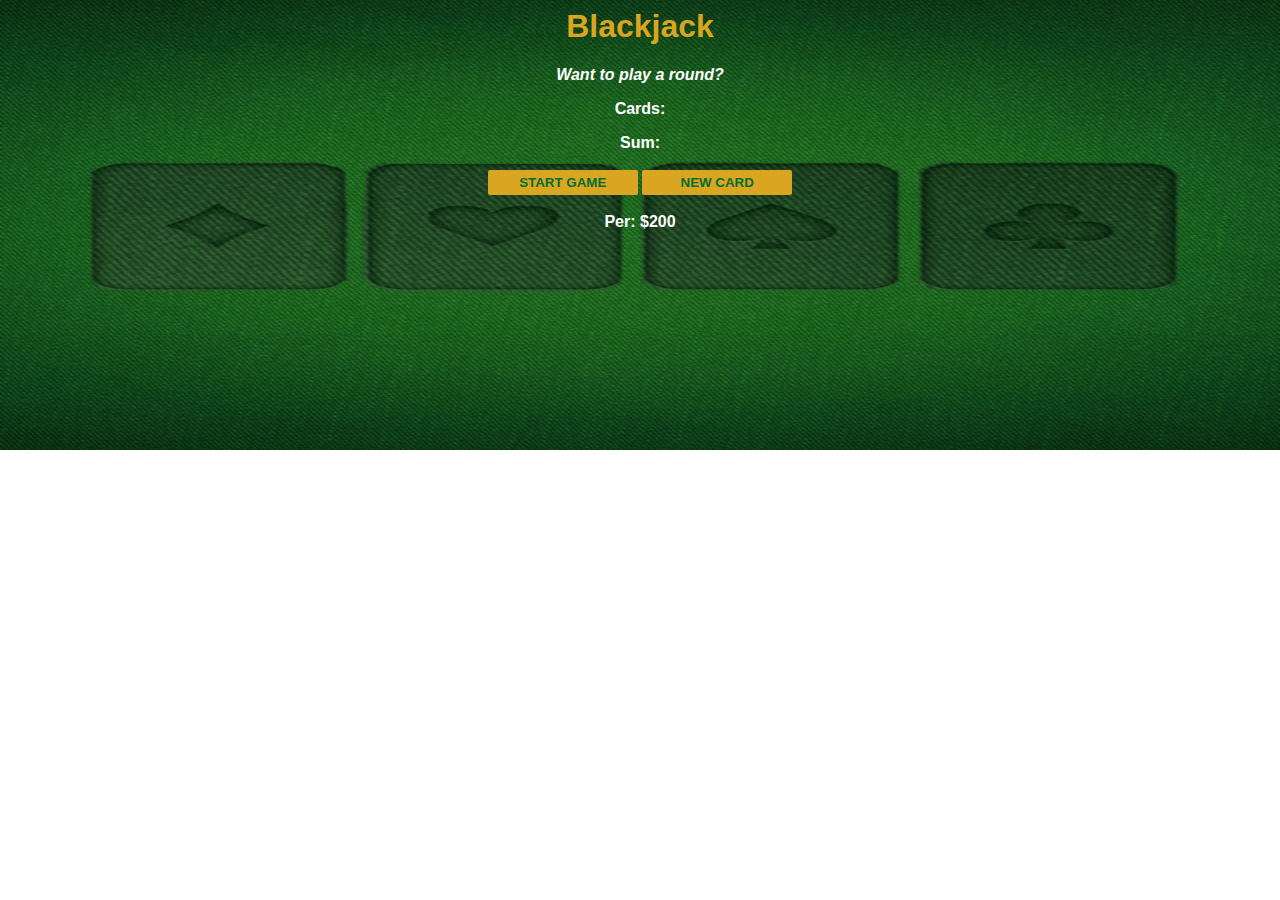
<file: blackjack-game/index.html>
<html>
  <head>
    <link rel="stylesheet" href="index.css" />
  </head>
  <body>
    <h1>Blackjack</h1>
    <p id="message-el">Want to play a round?</p>
    <p id="cards-el">Cards:</p>
    <p id="sum-el">Sum:</p>
    <button onclick="startGame()">START GAME</button>
    <button onclick="newCard()">NEW CARD</button>
    <p id="player-el"></p>
    <script src="index.js"></script>
  </body>
</html>
</file>
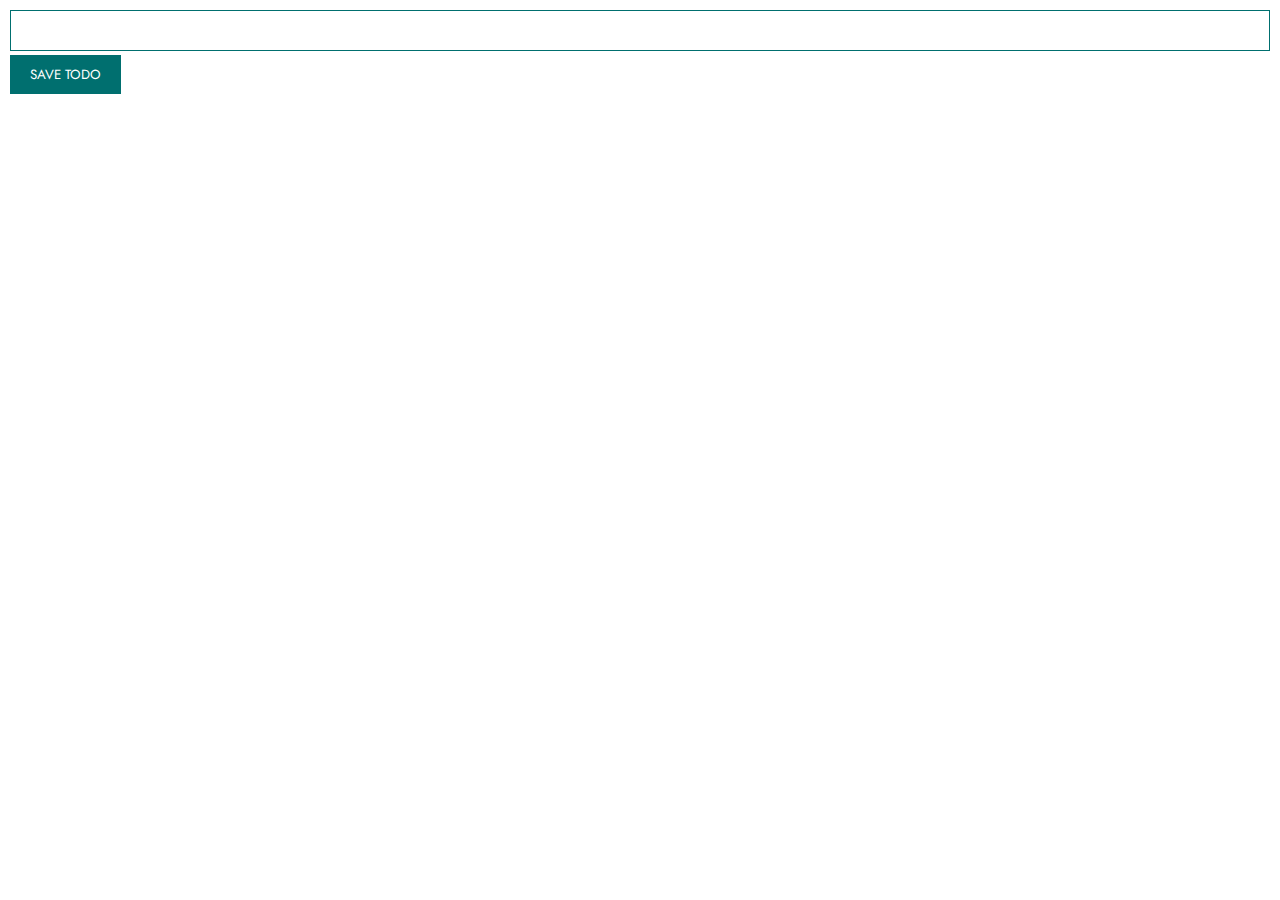
<file: chrome-extension-todo-app/index.html>
<html>
  <head>
    <link rel="stylesheet" href="index.css" />
  </head>
  <body>
    <input type="text" id="input-el" />
    <button id="input-btn">SAVE TODO</button>
    <ul id="ul-el"></ul>
    <script src="index.js"></script>
  </body>
</html>
</file>
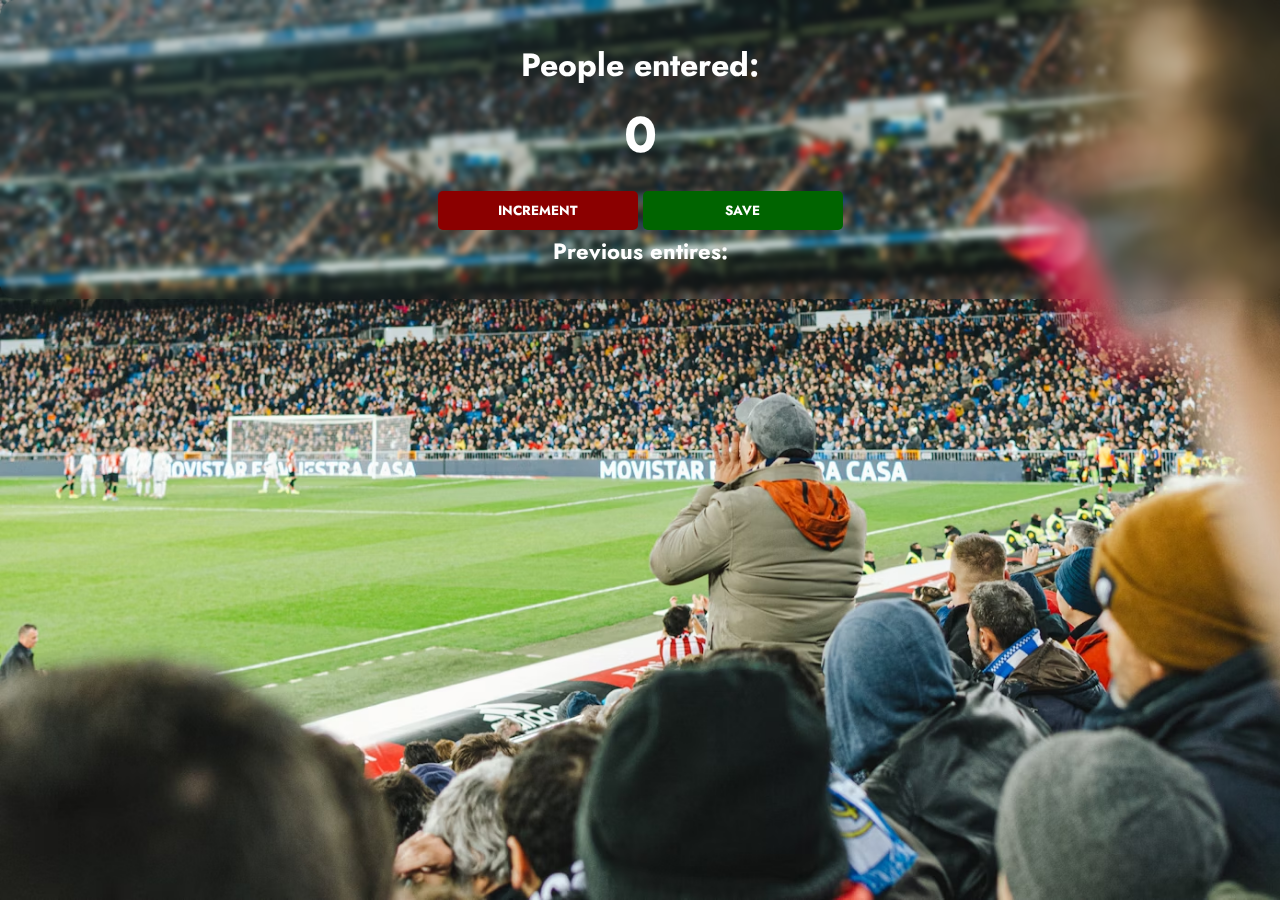
<file: subway-passenger-counter/index.html>
<!DOCTYPE html>
<html lang="en">
  <head>
    <meta charset="UTF-8" />
    <meta name="viewport" content="width=device-width, initial-scale=1.0" />
    <link rel="stylesheet" href="index.css" />
    <title>Santiago Bernabéu Supporters Counter</title>
  </head>
  <body>
    <div class="card">
      <h1>People entered:</h1>
      <h2 id="count">0</h2>

      <button id="increment-btn" onclick="increment()">INCREMENT</button>
      <button id="save-btn" onclick="save()">SAVE</button>

      <p id="save-el">Previous entires:</p>
    </div>
    <script src="index.js"></script>
  </body>
</html>
</file>
<file: blackjack-game/index.css>
body {
  font-family: "Trebuchet MS", "Lucida Sans Unicode", "Lucida Grande", Arial,
    sans-serif;
  background-image: url("./bg.png");
  background-size: 100% 50%;
  background-repeat: no-repeat;
  font-weight: bold;
  color: white;
  text-align: center;
}

h1 {
  color: goldenrod;
}

#message-el {
  font-style: italic;
}

button {
  color: #016f32;
  width: 150px;
  background: goldenrod;
  padding-top: 5px;
  padding-bottom: 5px;
  font-weight: bold;
  border: none;
  border-radius: 2px;
  margin-bottom: 2px;
  margin-top: 2px;
}
</file>
<file: chrome-extension-todo-app/index.css>
@import url("https://fonts.googleapis.com/css2?family=Jost:ital,wght@0,100..900;1,100..900&display=swap");

:root {
  --primary-color: rgb(0, 111, 111);
}

* {
  font-family: "Jost", sans-serif;
}

body {
  margin: 0;
  padding: 10px;
  min-width: 400px;
}

input {
  width: 100%;
  padding: 10px;
  box-sizing: border-box;
  border: 1px solid var(--primary-color);
  margin-bottom: 4px;
}

button {
  background: var(--primary-color);
  color: white;
  padding: 10px 20px;
  border: none;
}

button:hover {
  cursor: pointer;
}

ul {
  margin-top: 20px;
}

li {
  margin-top: 5px;
  color: var(--primary-color);
}

.liBtn {
  margin-left: 0.5rem;
  padding: 5px;
  border-radius: 5px;
}
</file>
<file: subway-passenger-counter/index.css>
@import url("https://fonts.googleapis.com/css2?family=Jost:ital,wght@0,100..900;1,100..900&display=swap");

* {
  margin: 0px;
  padding: 0px;
  box-sizing: border-box;
  font-family: "Jost", "Segoe UI", sans-serif;
}

body {
  height: 100vh;
  background-image: url("./supporters.png");
  background-size: cover;
  background-repeat: no-repeat;
  font-weight: bold;
  color: #fff;
}

.card {
  text-align: center;
  border-radius: 1rem;
  padding: 2rem;
  backdrop-filter: blur(3px);
}

h1 {
  margin-top: 10px;
  margin-bottom: 10px;
}

h2 {
  font-size: 50px;
  margin-top: 0;
  margin-bottom: 20px;
}

button {
  border: none;
  padding-top: 10px;
  padding-bottom: 10px;
  color: white;
  font-weight: bold;
  width: 200px;
  margin-bottom: 5px;
  border-radius: 5px;
}

button:hover {
  cursor: pointer;
}

p {
  font-size: 22px;
}

#increment-btn {
  background: darkred;
}

#save-btn {
  background: darkgreen;
}
</file>
